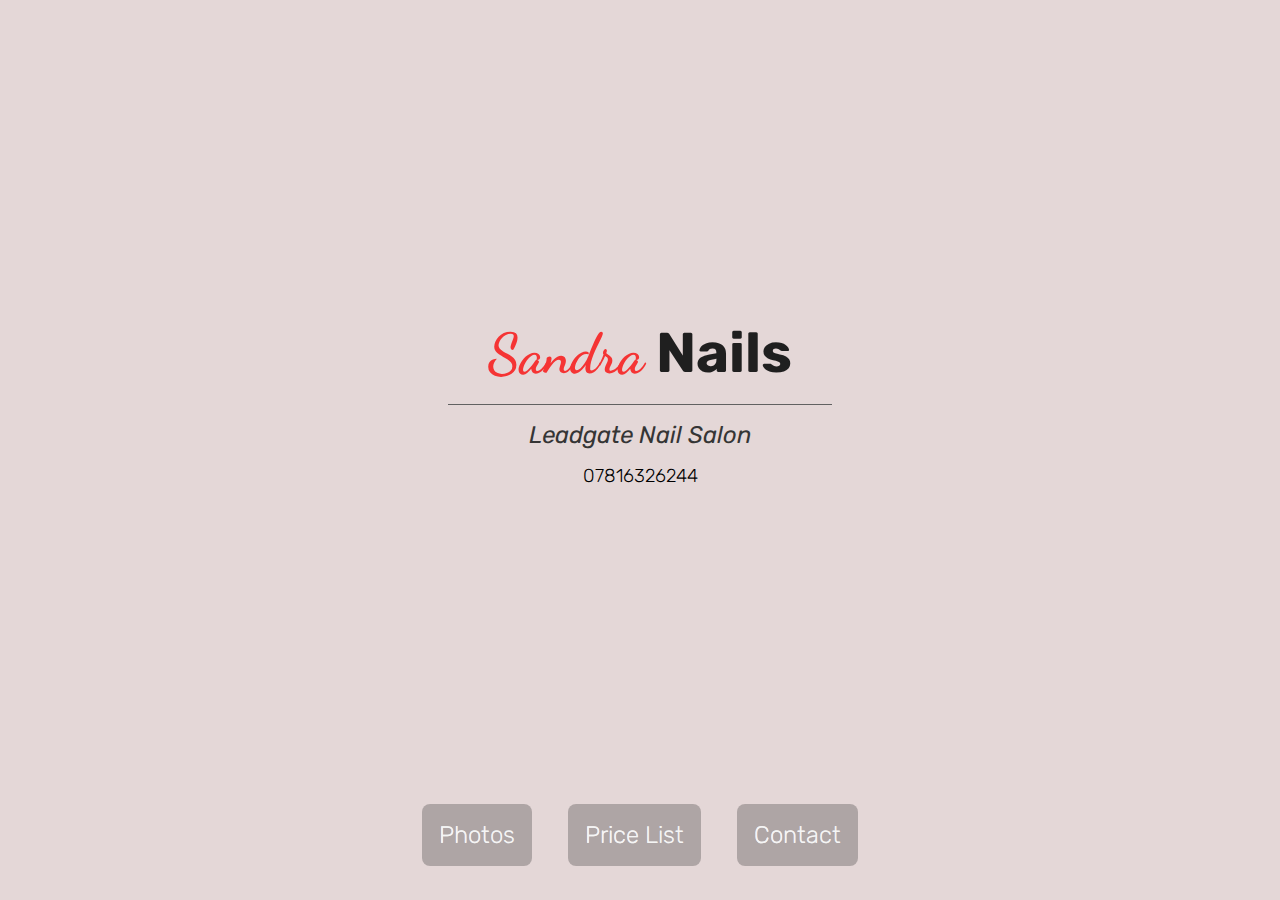
<file: index.html>
<html>

<head>
    <link rel="stylesheet" type="text/css" href="./css/style.css" >
    <link rel="icon" href="./content/icon.png">
    <title>Sandra Nails</title>
    <meta name="viewport" content="width=device-width, initial-scale=1.0">
    <meta property="og:type" content="sandranails.co.uk">
    <meta property="og:title" content="Sandra Nails" />
    <meta property="og:description" content="Leadgate Nail Salon" />
    <meta property="og:url" content="https://sandranails.co.uk" />
    <meta name="theme-color" content="#f53434">
    <meta name="description" content="Leadgate Nail Salon">
    <script src="https://ajax.googleapis.com/ajax/libs/jquery/3.1.0/jquery.min.js"> </script>
    <script src="./js/script.js"></script>
</head>

<body class="preload" onselectstart="return false">

    <div id="intro">
        <h1><span id="sandra">Sandra</span> Nails</h1>
        <hr>
        <h2><i>Leadgate Nail Salon</i></h2>
        <h3>07816326244</h3>
    </div>

    <footer>
        <a href="./photos" class="button" id="photos"><p>Photos</p></a>
        <a href="./content/Price List.png" class="button" id="contact"><p>Price List</p></a>
        <a href="https://m.me/sandrahnails" class="button" id="contact"><p>Contact</p></a>
    </footer>

</body>

</html>
</file>
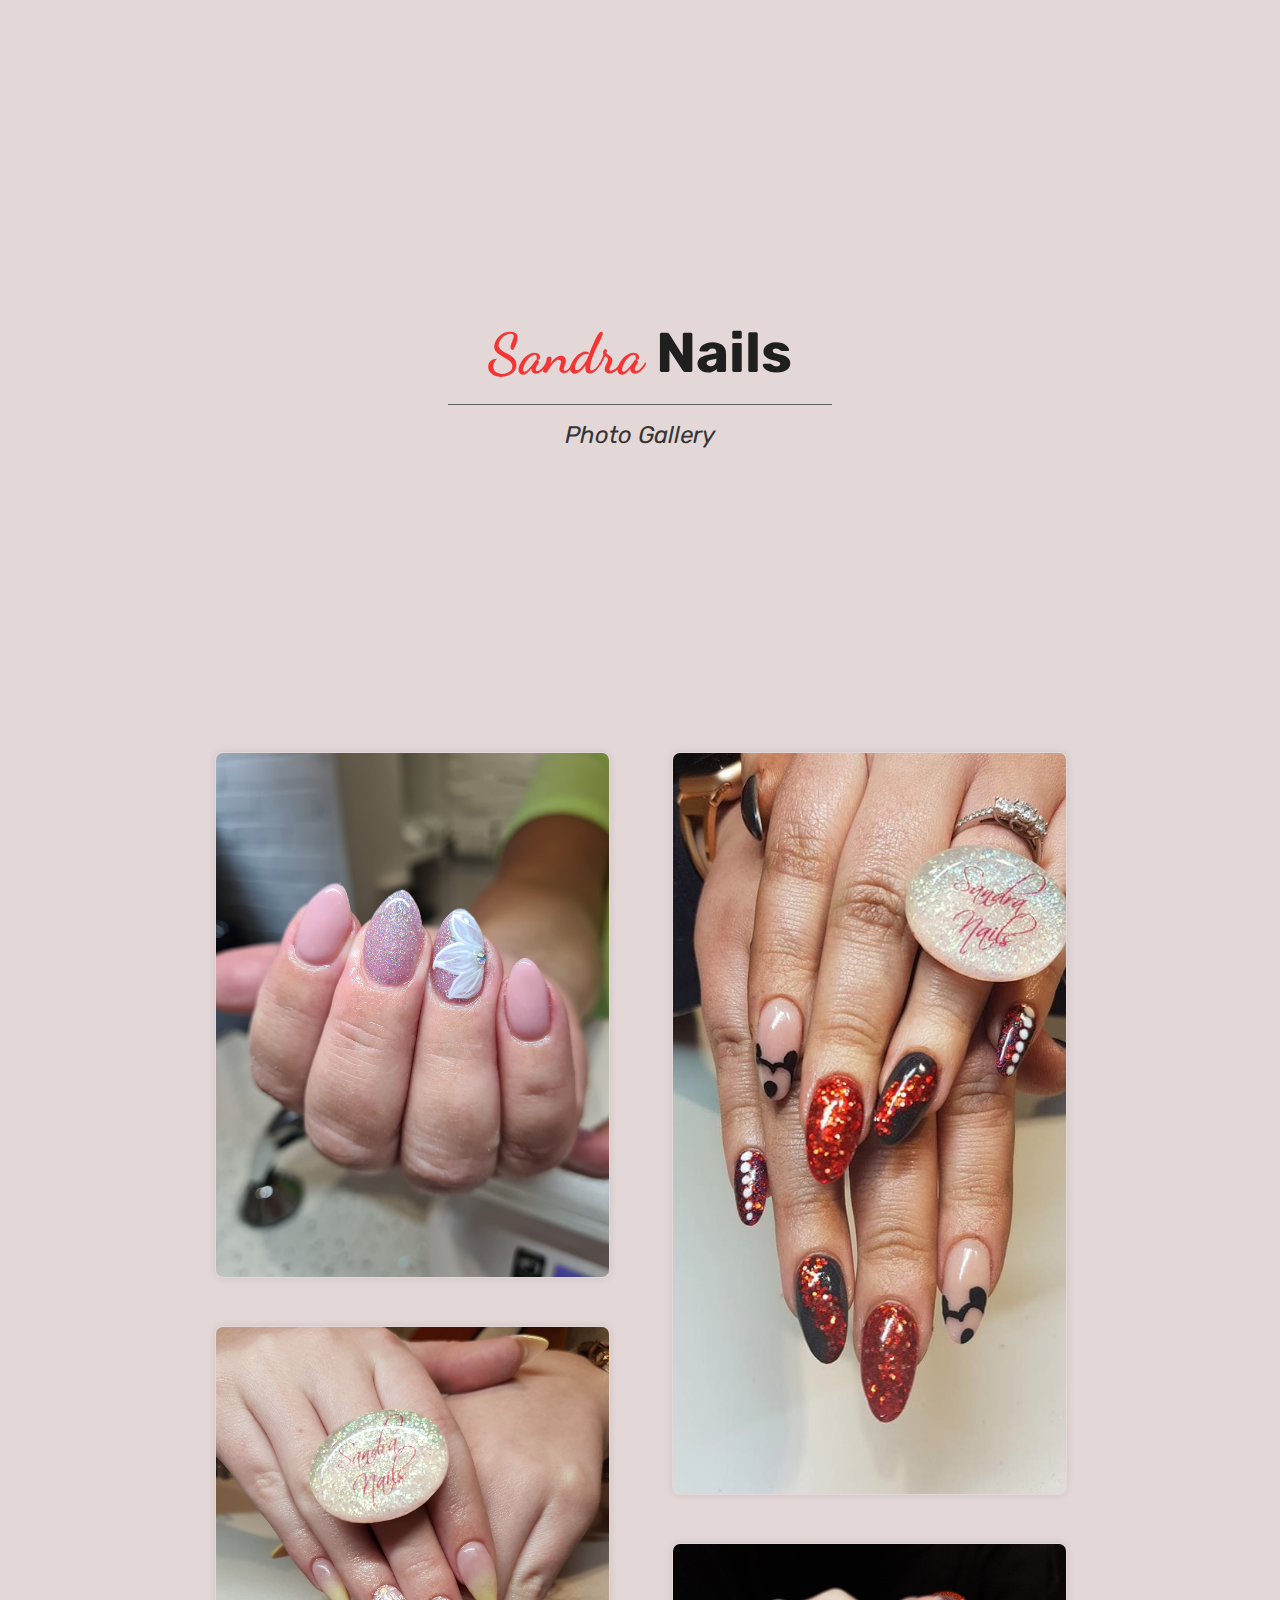
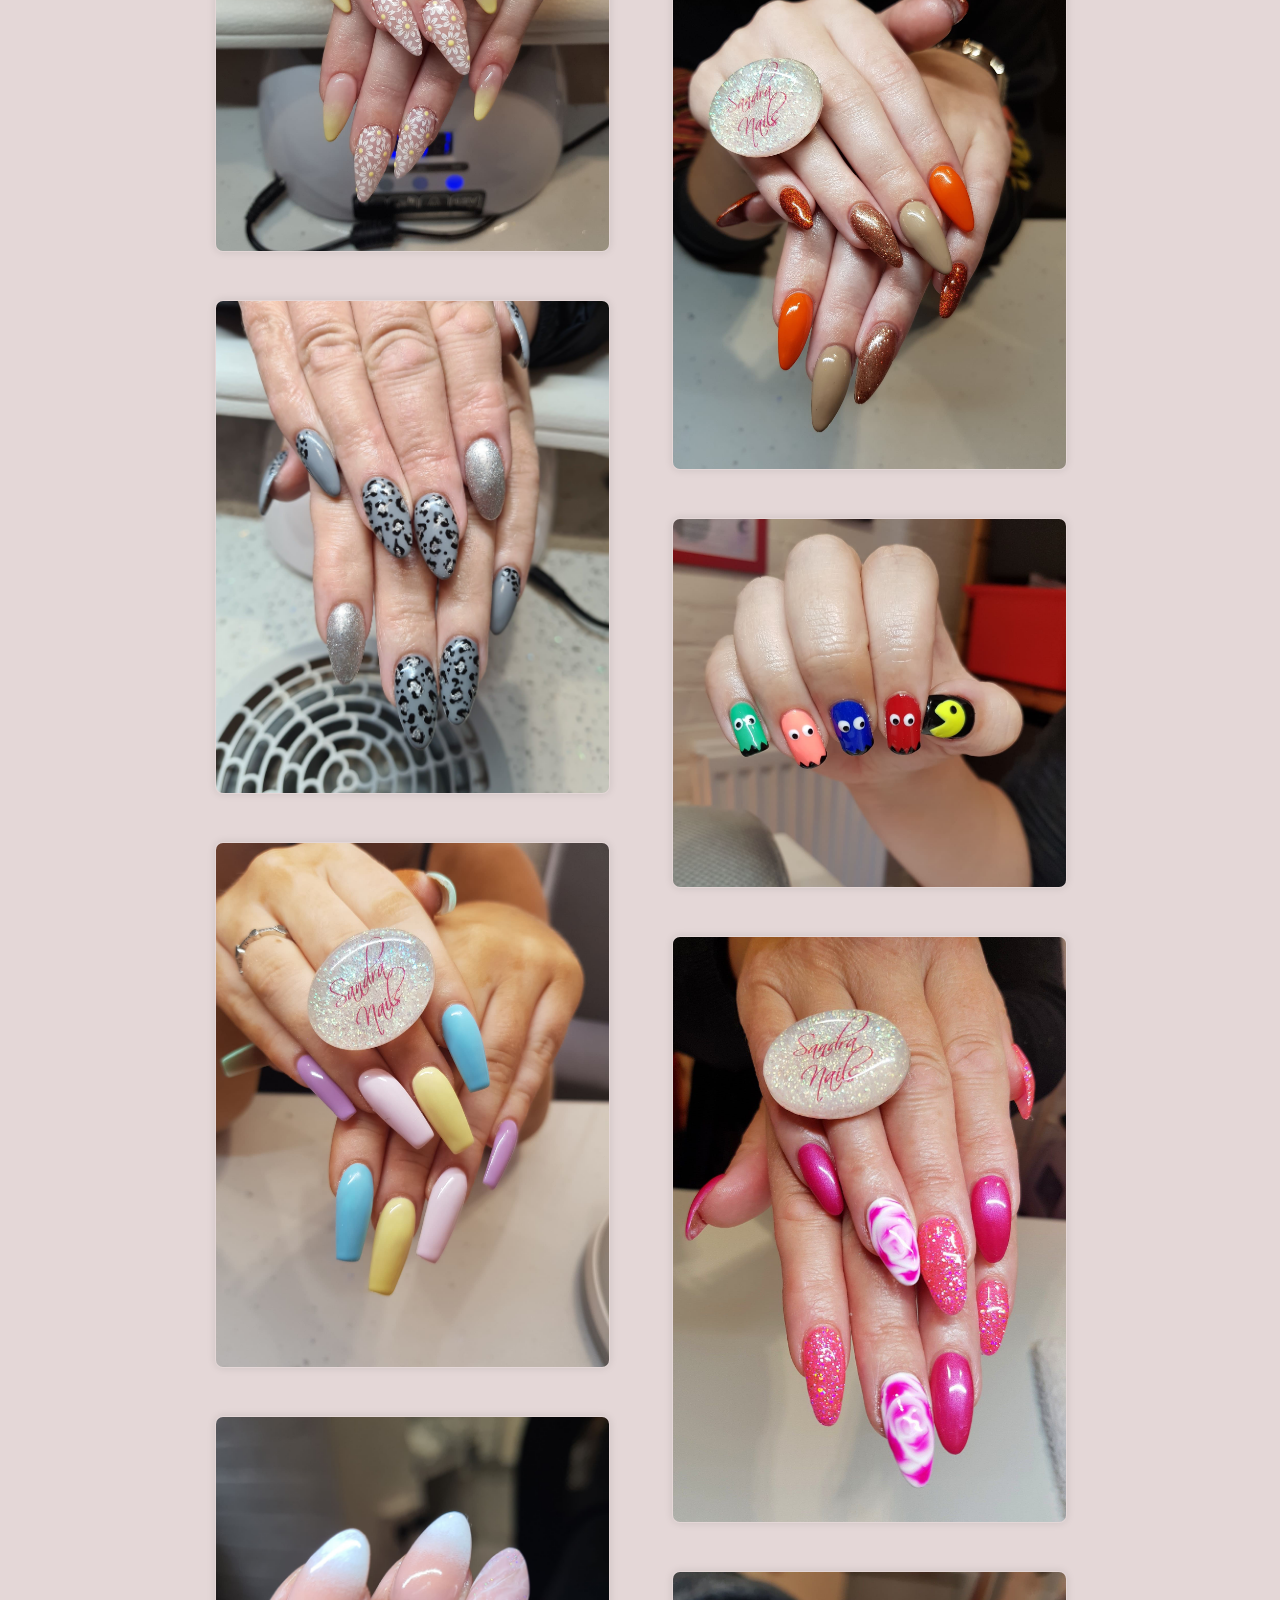
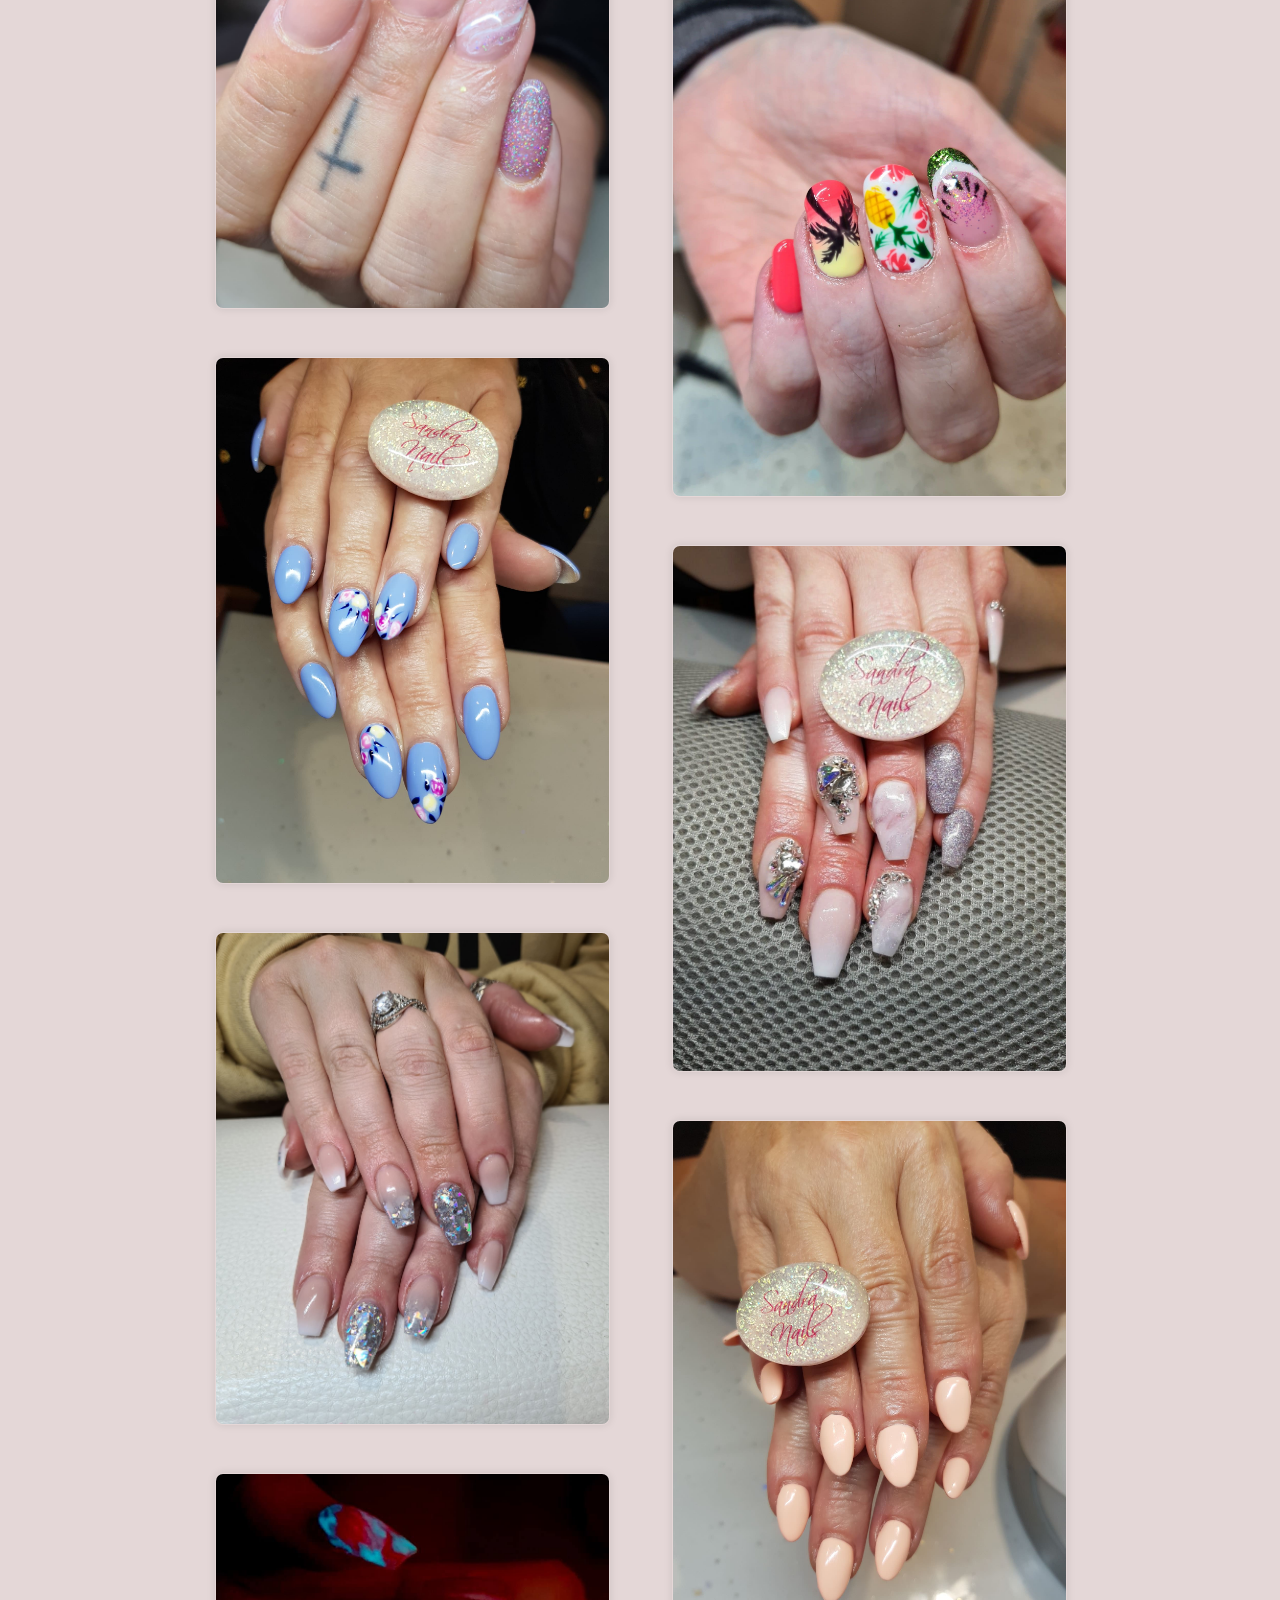
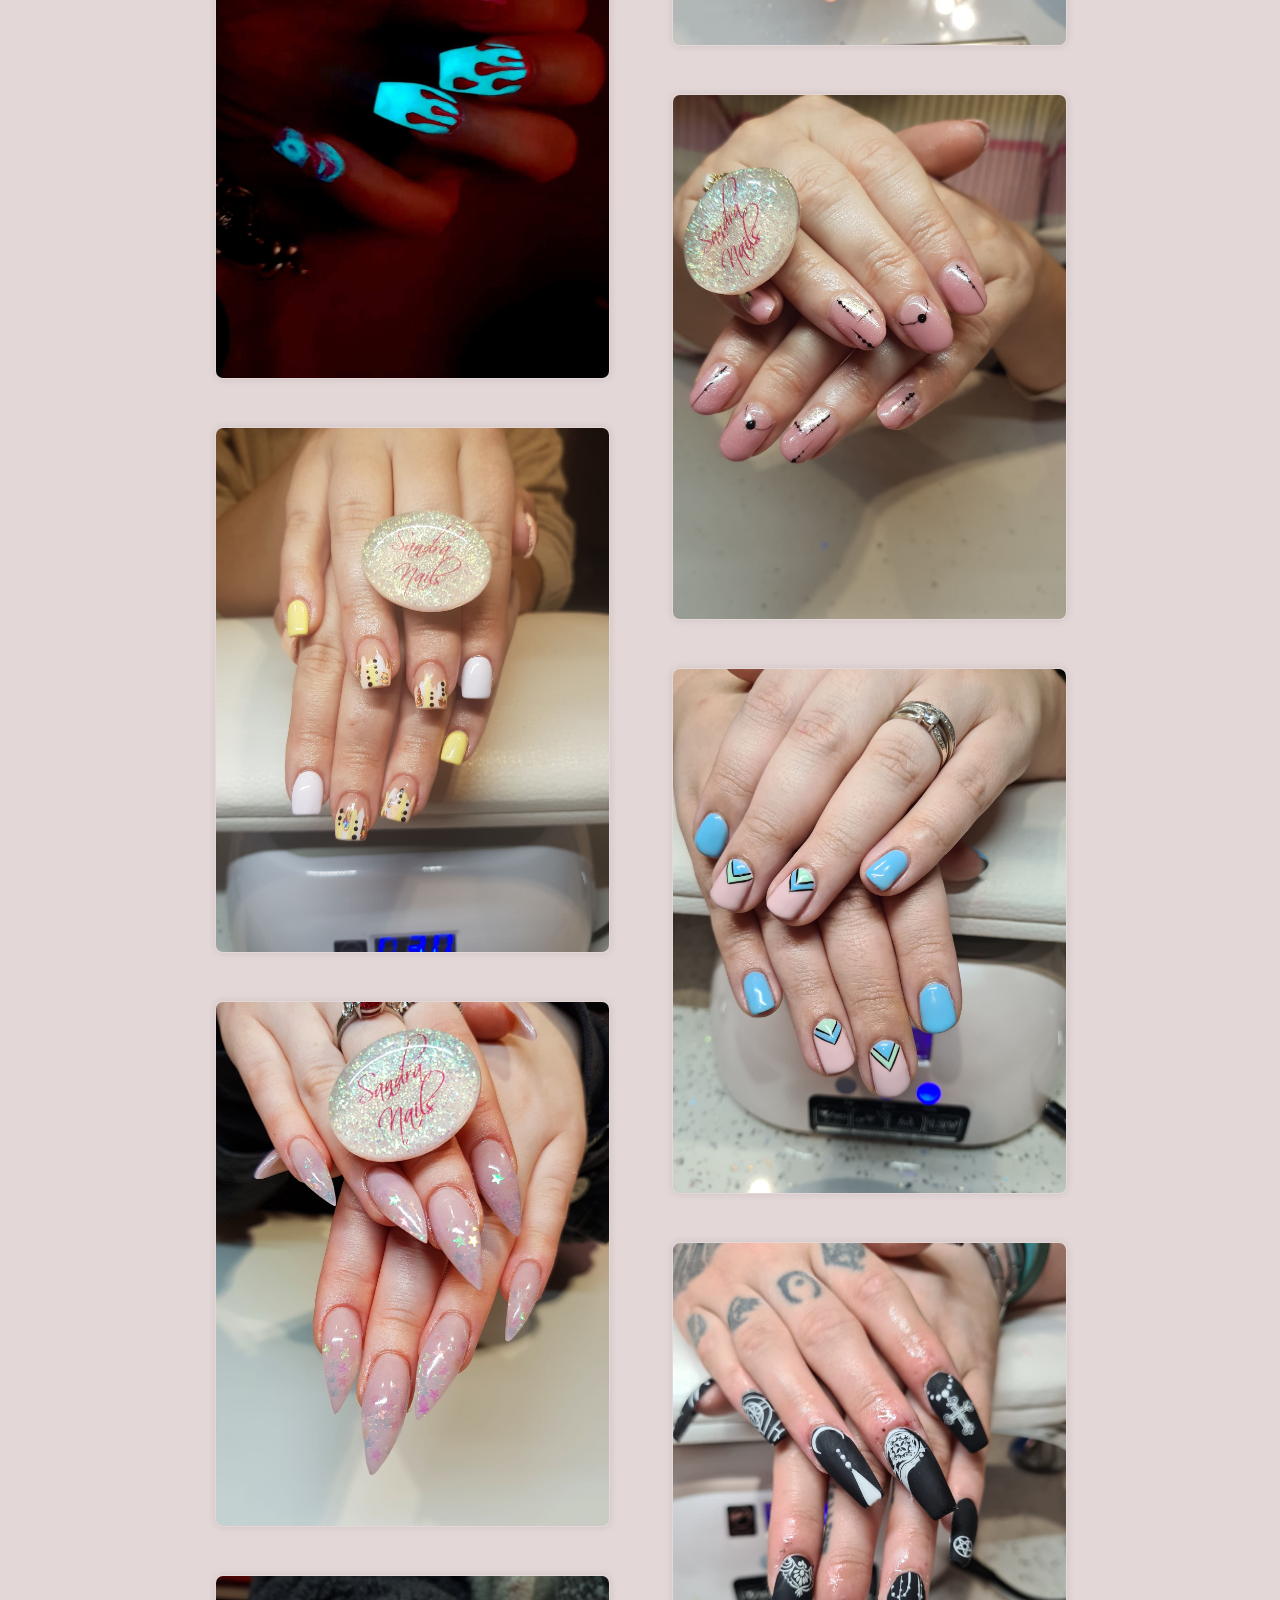
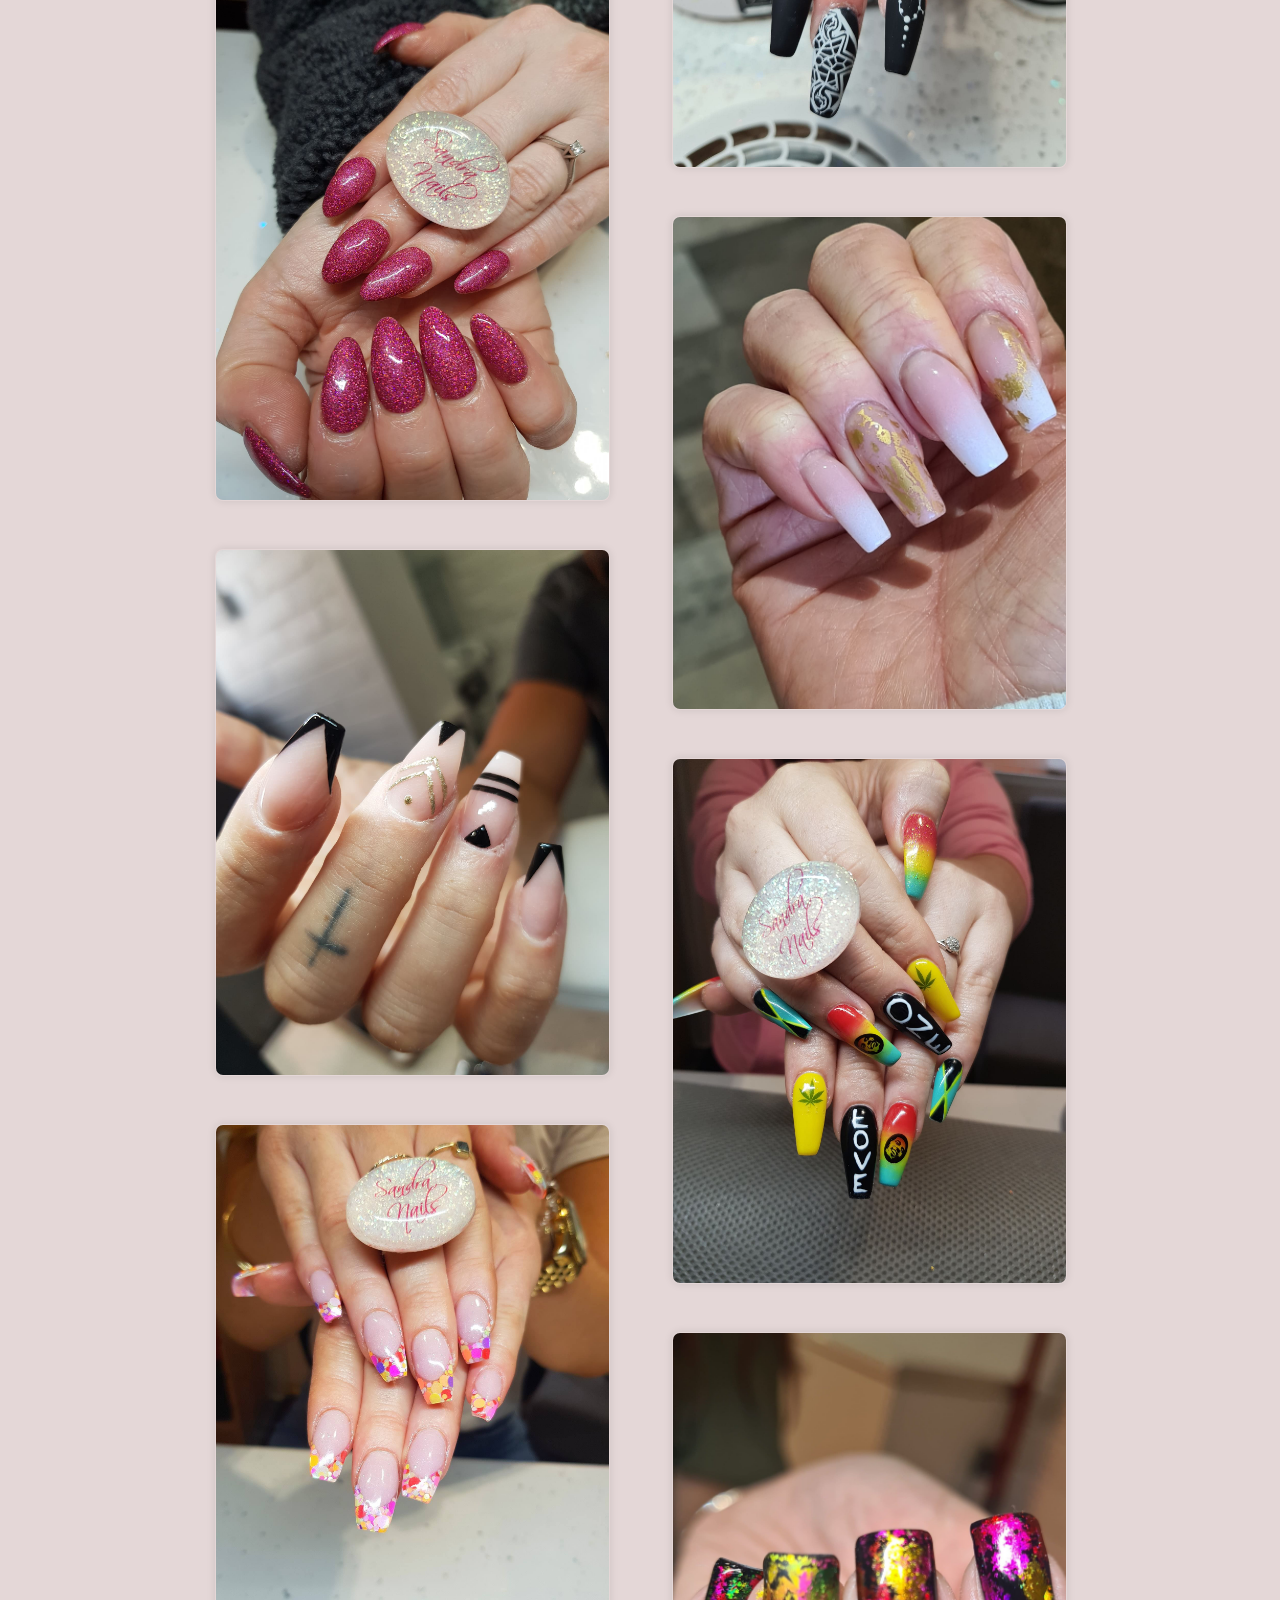
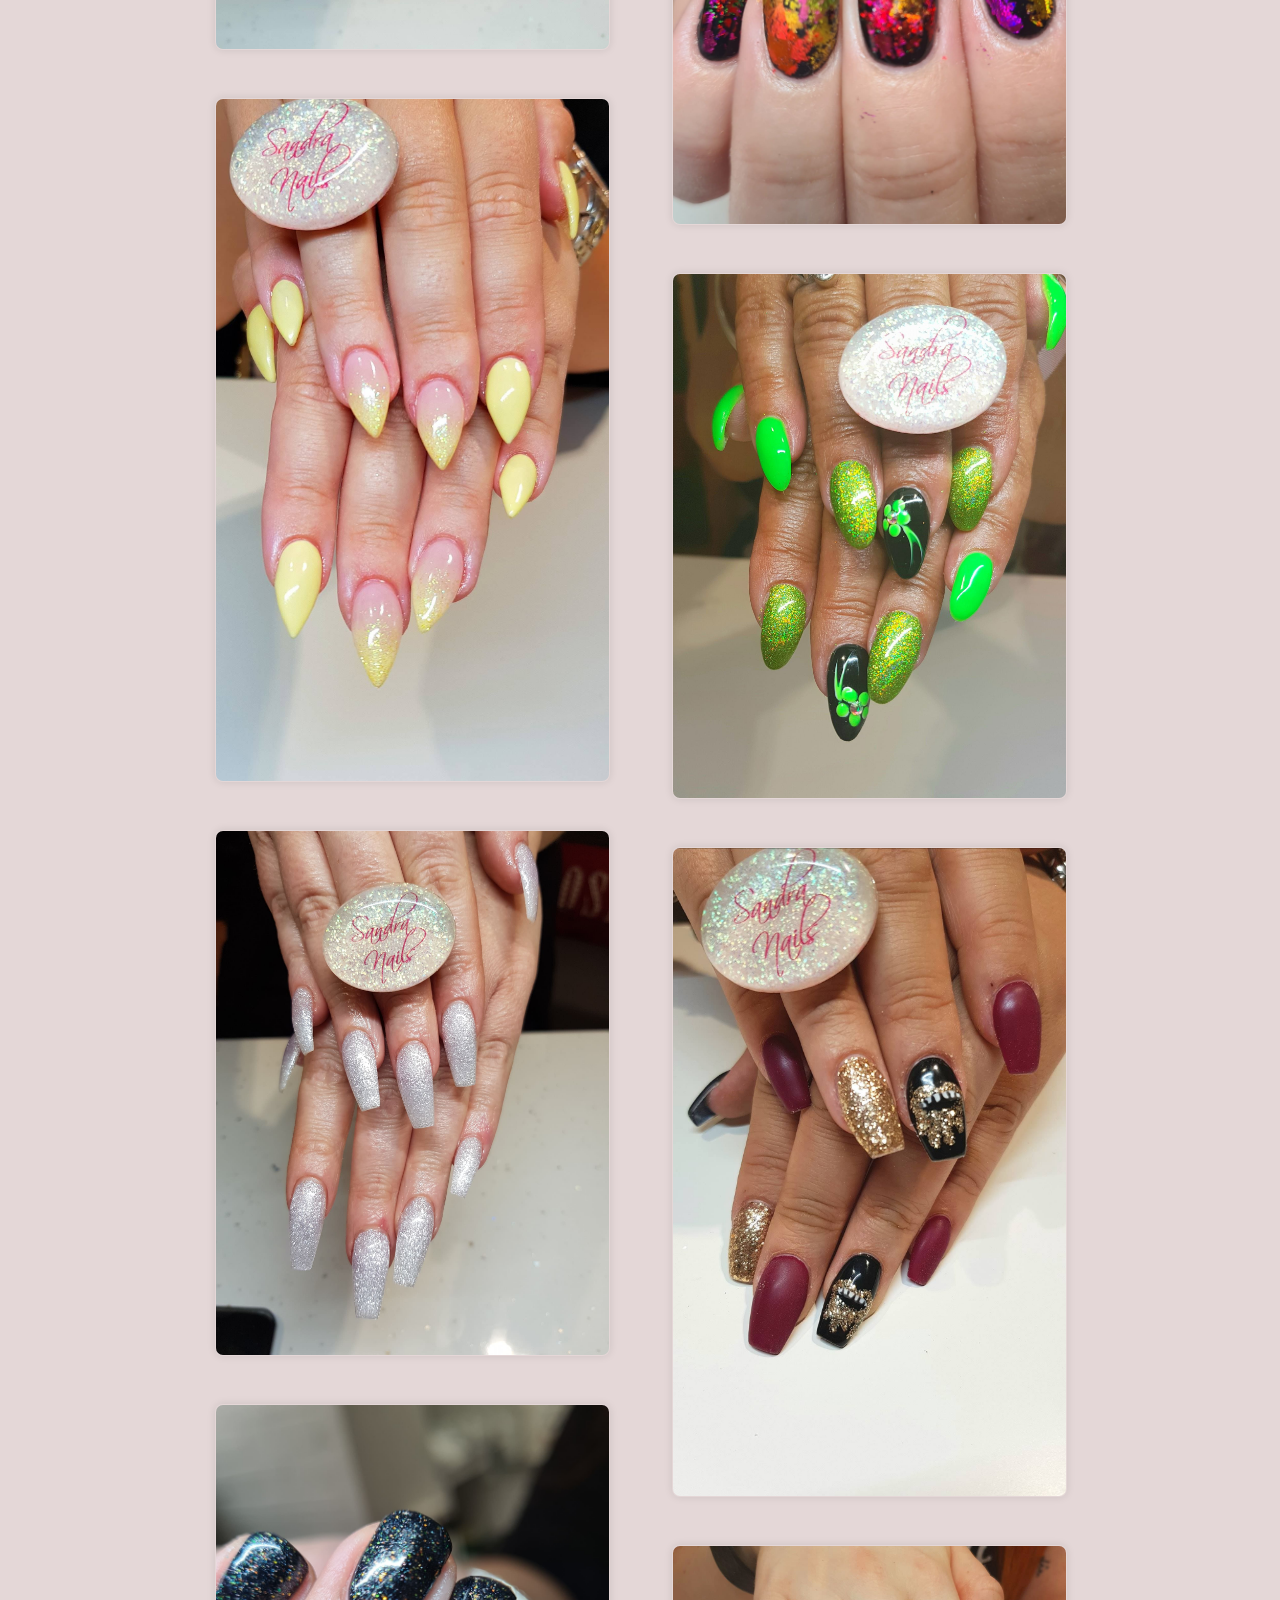
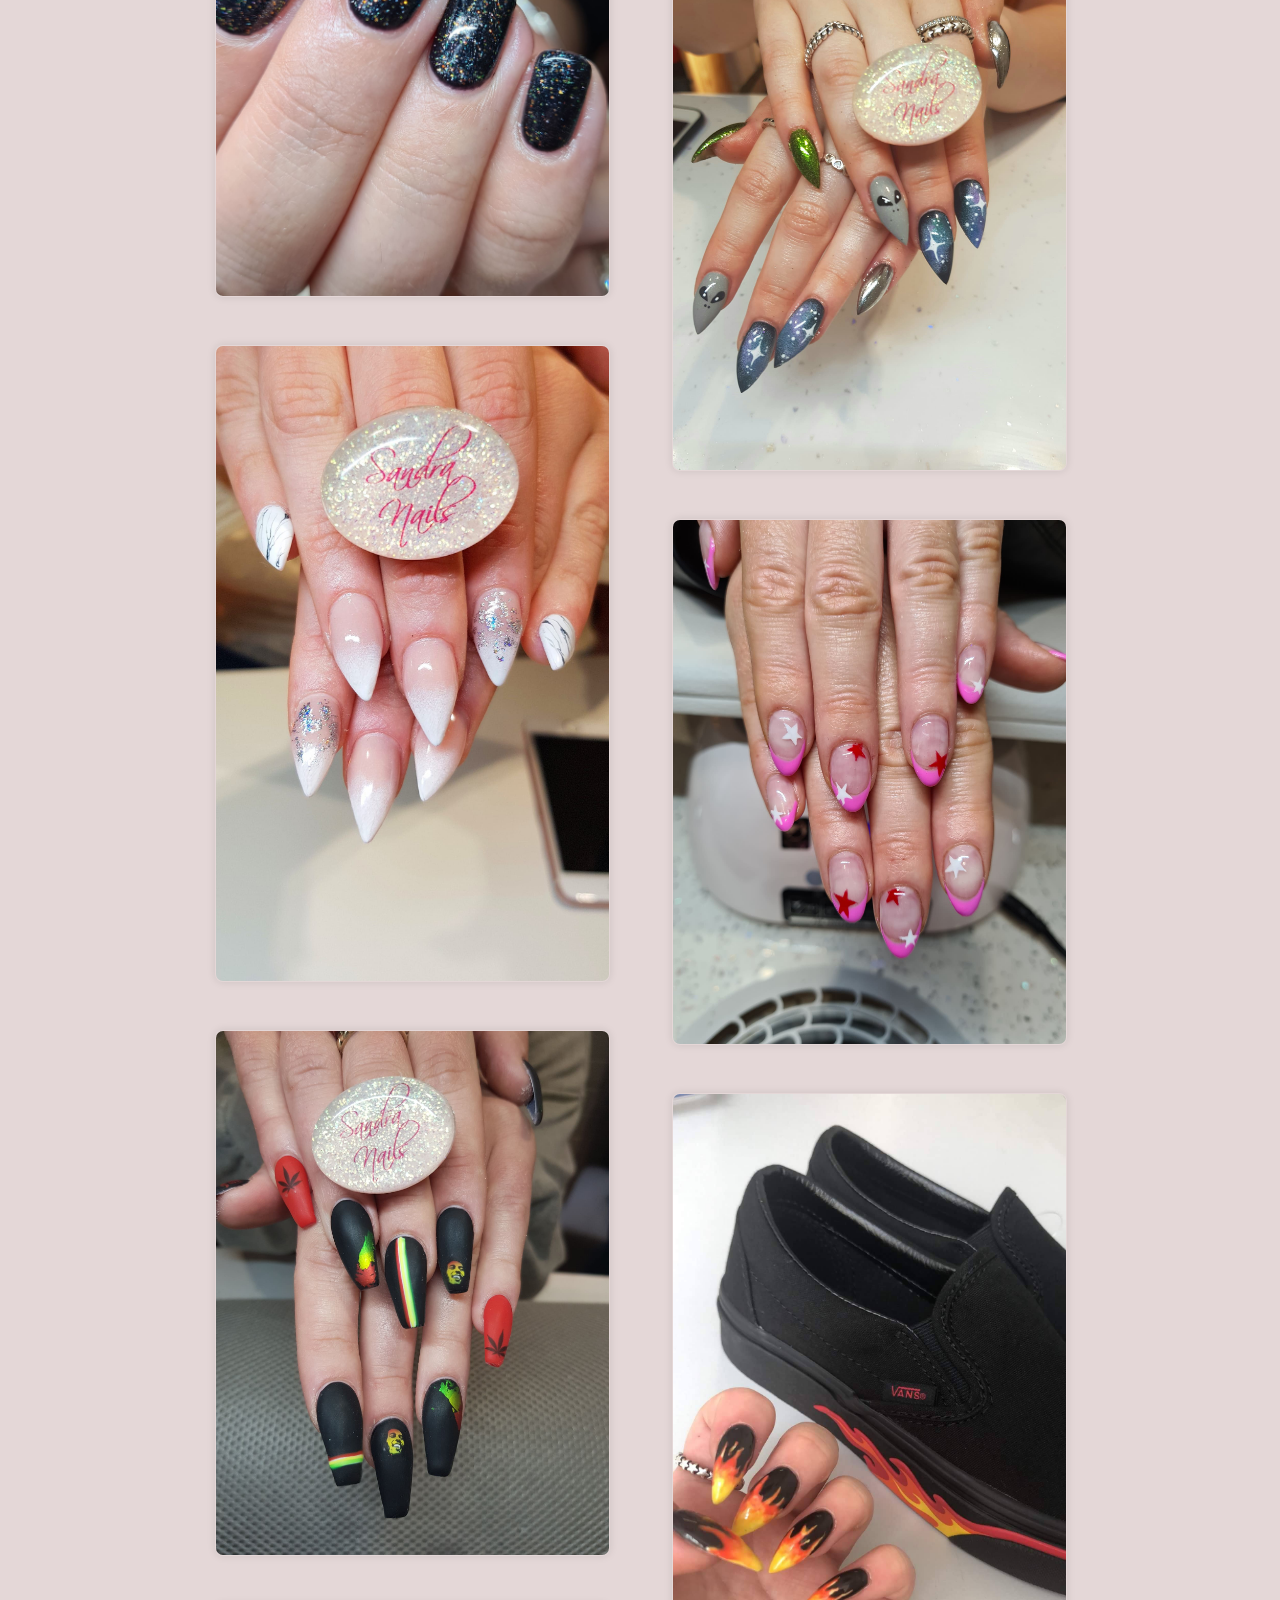
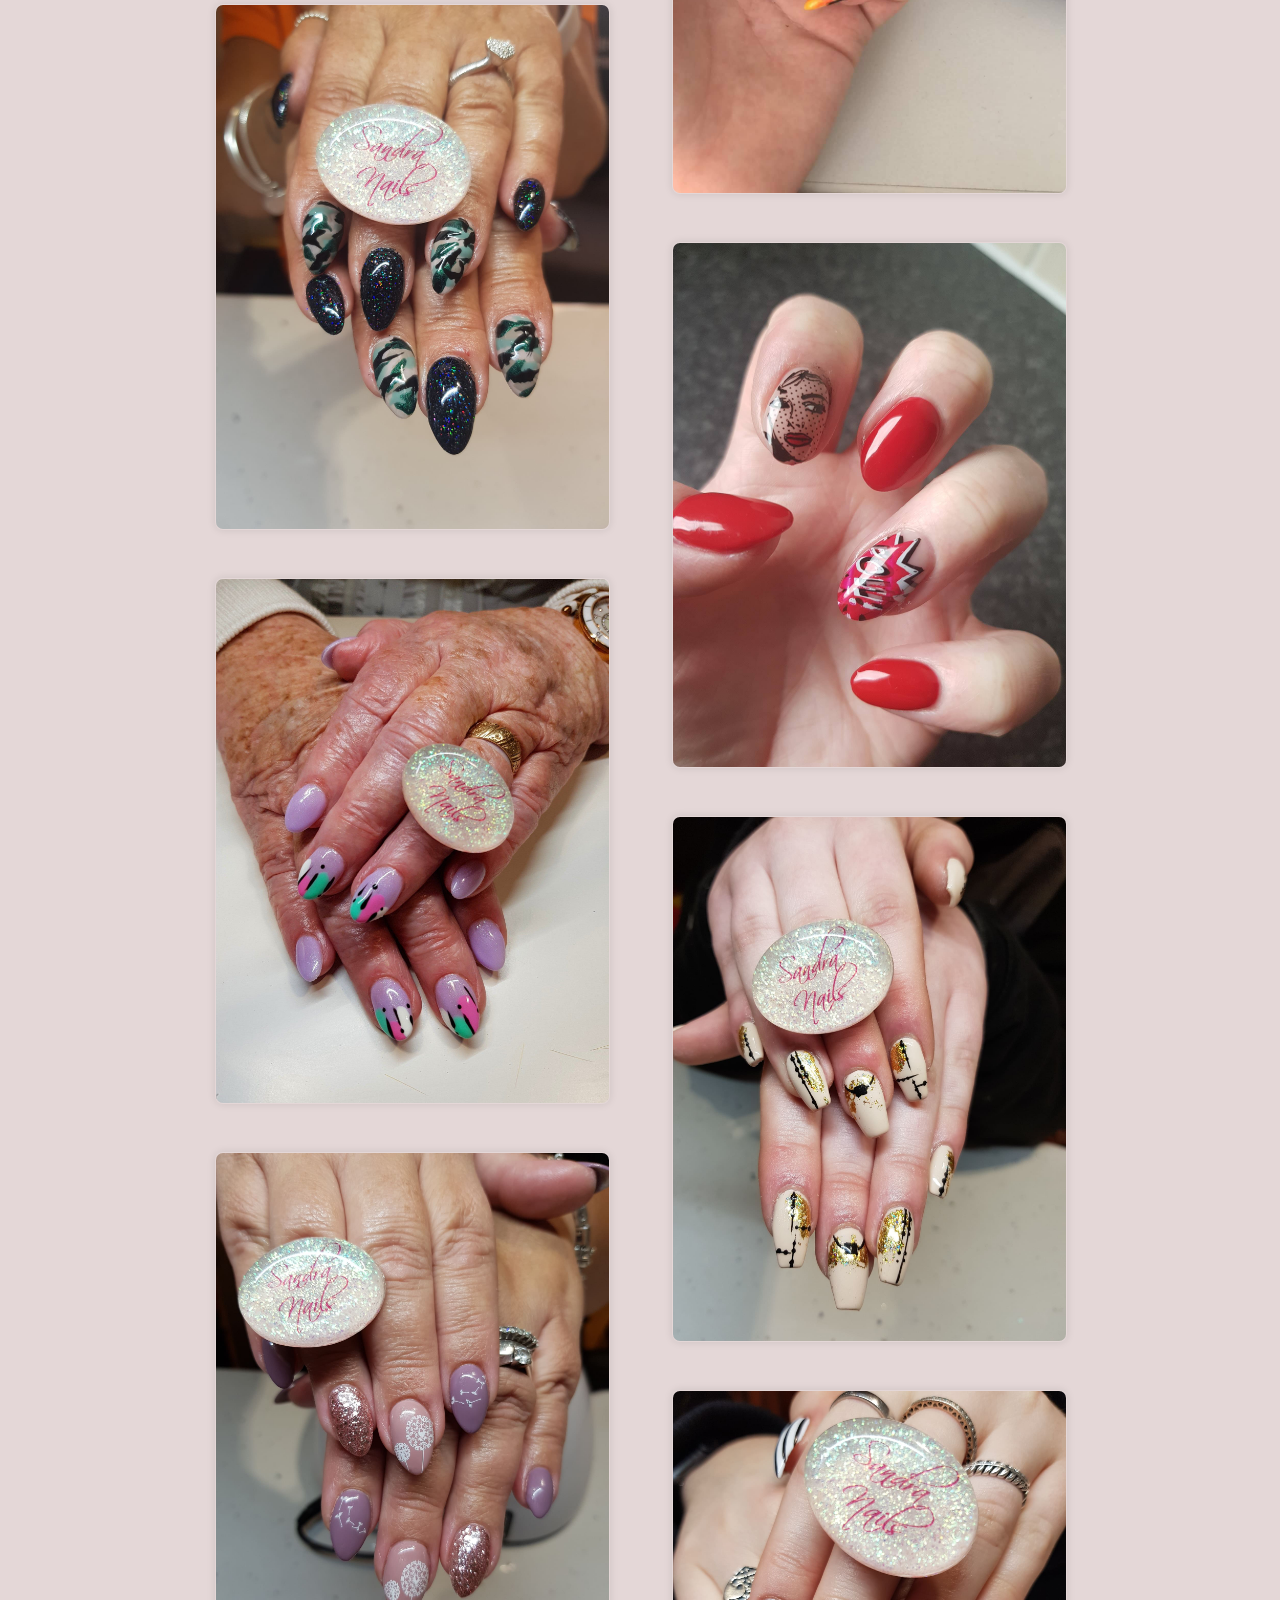
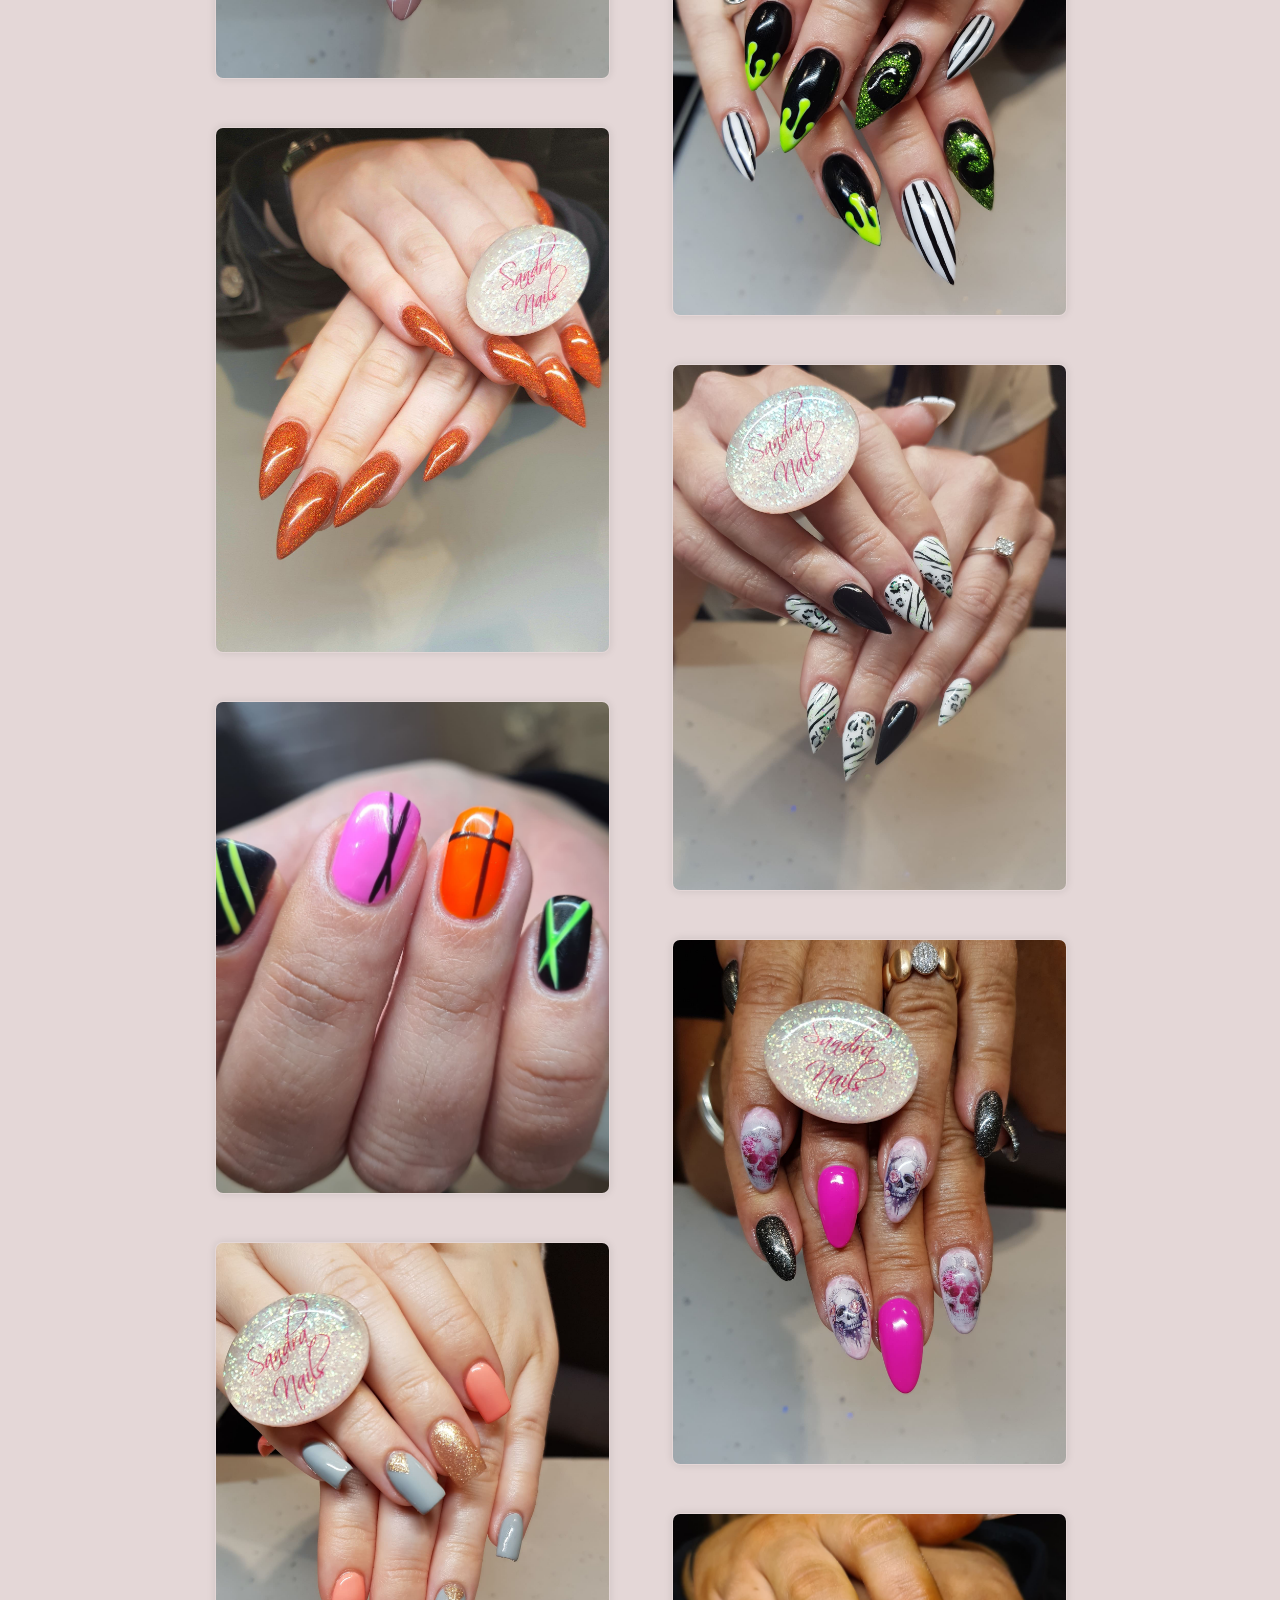
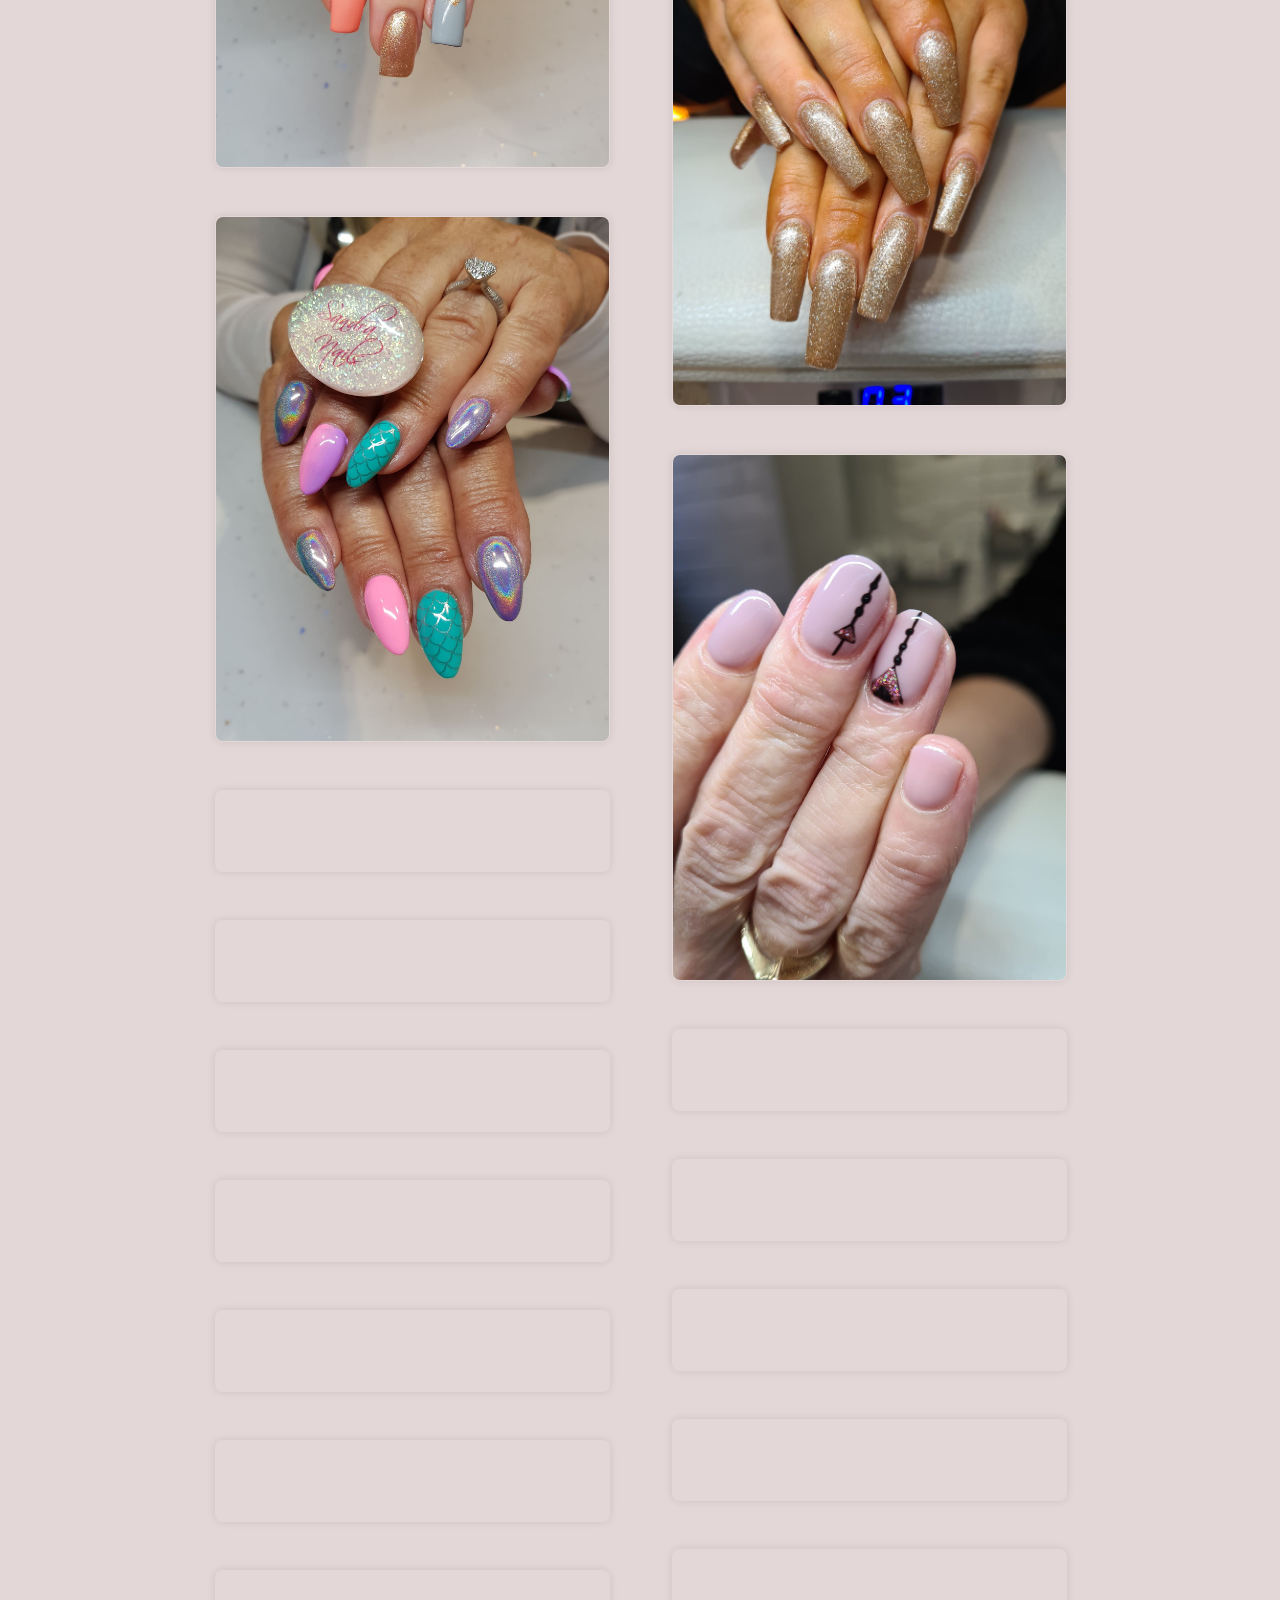
<file: photos/index.html>
<html>

<head>
    <link rel="stylesheet" type="text/css" href="../css/style.css" >
    <link rel="stylesheet" type="text/css" href="../css/photos.css" >
    <link rel="icon" href="../content/icon.png">
    <title>Sandra Nails</title>
    <meta name="viewport" content="width=device-width, initial-scale=1.0">
    <meta property="og:type" content="sandranails.co.uk">
    <meta property="og:title" content="Sandra Nails" />
    <meta property="og:description" content="Leadgate Nail Salon" />
    <meta property="og:url" content="https://sandranails.co.uk" />
    <meta name="theme-color" content="#f53434">
    <meta name="description" content="Leadgate Nail Salon">
    <script src="https://ajax.googleapis.com/ajax/libs/jquery/3.1.0/jquery.min.js"> </script>
    <script src="../js/script.js"></script>
</head>

<body class="preload" onselectstart="return false">

    <div id="intro">
        <h1><span id="sandra">Sandra</span> Nails</h1>
        <hr>
        <h2><i>Photo Gallery</i></h2>
    </div>

    <main>

        <div class="left side empty"></div>

        <div class="right side empty"></div>
    
        <div id="center">
            <div class="left side" id="left">

            </div>
    
            <div class="right side" id="right">
                
            </div>
        </div>

    </main>
    

    <footer>
        <a href="../photos/" class="button" id="photos"><p>Photos</p></a>
        <a href="../content/Price List.png" class="button" id="contact"><p>Price List</p></a>
        <a href="https://m.me/sandrahnails" class="button" id="contact"><p>Contact</p></a>
    </footer>

    <script src="../js/photos.js"></script>
</body>

</html>
</file>
<file: css/style.css>
@import url('https://fonts.googleapis.com/css2?family=Rubik:wght@300;400;500&display=swap');
@import url('https://fonts.googleapis.com/css2?family=Dancing+Script:wght@500&display=swap');

* {
    padding: 0;
    margin: 0;
    text-decoration: none;
    scroll-behavior: smooth;
    overflow-x: hidden;
    font-family: 'Rubik', sans-serif;
}

.preload * {
    -webkit-transition: none !important;
    -moz-transition: none !important;
    -ms-transition: none !important;
    -o-transition: none !important;
    transition: none !important;
    display: none !important;
}

body {
    background-color: rgb(228, 215, 215);
}

#intro {
    width: 100%;
    height: 80vh;
    text-align: center;
}

#intro h1 {
    margin: 1rem;
    margin-top: 20rem;
    font-size: 3.5rem;
    color: rgb(31, 31, 31);
    animation-duration: 3s;
    animation-name: mainTextIn;
}

#intro h2 {
    font-weight: 400;
    margin: 1rem;
    color: rgb(53, 53, 53);
    animation-duration: 2s;
    animation-name: bottomTextIn;
}

#intro h3 {
    font-weight: 300;
    animation-duration: 3s;
    animation-name: bottomTextIn;
}

#intro hr {
    width: 30%;
    margin: auto;
    border: none;
    height: 1px;
    background-color: rgb(97, 97, 97);
    animation-duration: 1.5s;
    animation-name: lineBigger;
}

#sandra {
    color: rgb(245, 52, 52);
    font-family: 'Dancing Script', cursive;
}

.button {
    display: inline-block;
    padding: 1rem;
    background-color: #2b2b2b49;
    border: solid 1px rgba(255, 255, 255, 0);
    border-radius: 0.5rem;
    margin: 1rem;
    transition: 1s;
    animation-name: buttonsIn;
    animation-duration: 1.7s;
}

.button:hover {
    background-color: #1d1d1d60;
    border: solid 1px rgb(255, 255, 255)
}

.button p {
    background: linear-gradient(45deg, rgba(255,255,255,1) 0%, rgb(180, 180, 180) 100%);
    background-clip: text;
    -webkit-background-clip: text;
    color: whitesmoke;
    transition: 0.3s;
    font-weight: 300;
    font-size: 1.5rem;
}

.button p:hover {
    color: rgba(255, 255, 255, 0.2);
}

footer {
    position: absolute;
    bottom: 0;
    width: 100%;
    text-align: center;
    height: 7rem;
    overflow: hidden;
}

/* animations */

@keyframes lineBigger {
    from {
        width: 0%;
        border: rgba(97, 97, 97, 0);
    }
    to {
        width: 30%;
        border: rgb(97, 97, 97);
    }
}

@keyframes mainTextIn {
    from {
        opacity: 0%;
    }
    to {
        opacity: 100%;
    }
}

@keyframes bottomTextIn {
    0% {
        opacity: 0%;
        margin-top: -1rem;
    }
    20% {
        opacity: 0%;
    }
    60% {
        margin-top: 1rem;
    }
    100% {
        opacity: 100%;
    }
}

@keyframes buttonsIn {
    0% {
        margin-top: 10rem;
    }
    50% {
        margin-top: 10rem;
    }
    100% {
        margin-top: 1rem;
    }
}

@media only screen and (min-width: 375px) and (orientation: portrait) {

    .button {
        margin: 0.5rem;
    }

    .button p {
        font-size: 1rem;
    }

    #intro h1 {
        margin-top: 10rem;
    }

    #intro hr {
        width: 50%;
    }

    @keyframes lineBigger {
        from {
            width: 0%;
            border: rgba(97, 97, 97, 0);
        }
        to {
            width: 50%;
            border: rgb(97, 97, 97);
        }
    }

    @keyframes buttonsIn {
        0% {
            margin-top: 10rem;
        }
        50% {
            margin-top: 10rem;
        }
        100% {
            margin-top: 0.5rem;
        }
    }

}
</file>
<file: css/photos.css>
main {
    display: flex;
    animation: fadeIn 3s;
}

footer {
    position: relative;
}

#center {
    flex: 5;
    order: 2;
    display: flex;
}

#left, #right {
    padding: 2rem;
    text-align: center;
}

#left img, #right img {
    width: 100%;
    min-height: 5rem;
    margin-bottom: 3rem;
    border-radius: 0.5rem;
    box-shadow: 0px 0px 0.5rem rgba(0, 0, 0, 0.1);
    border: 1px solid rgba(255, 255, 255, 0);
    transition: 1s;
}

#left img:hover, #right img:hover {
    box-shadow: 0px 0px 1rem rgba(0, 0, 0, 0.5);
    border: 1px solid rgba(255, 255, 255, 0.25);
}

.side {
    flex: 1;
}

.left {
    order: 1
}

.right {
    order: 3
}

@keyframes fadeIn {
    0% { opacity: 0%; }
    40% { opacity: 0%; }
    100% { opacity: 100%; }
}

@media only screen and (min-width: 375px) and (orientation: portrait) {

    .empty {
        display: none;
    }

    #left, #right {
        padding: 0.5rem;
    }

}
</file>
